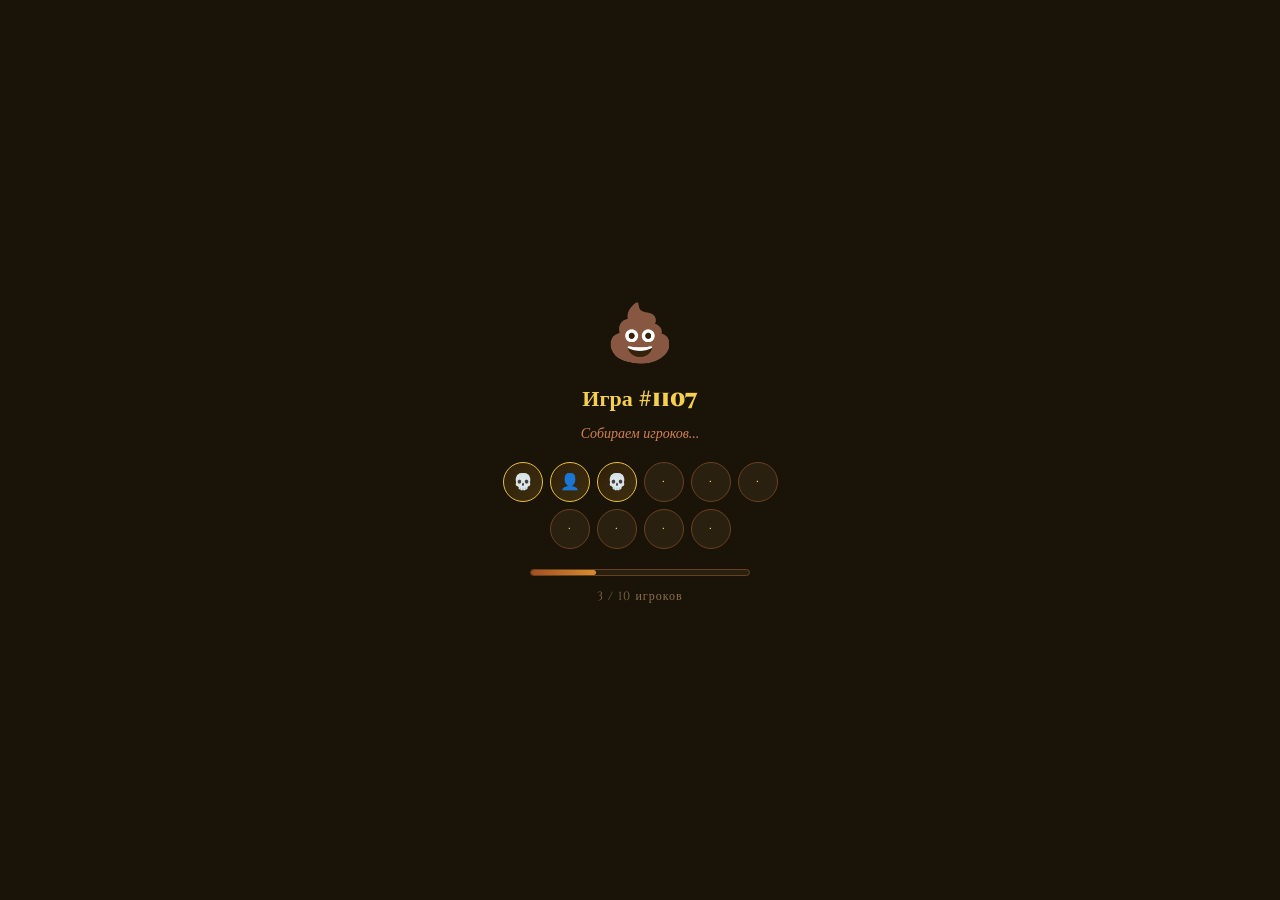
<file: game.html>
<!DOCTYPE html>
<html lang="ru">
<head>
  <meta charset="UTF-8"/>
  <meta name="viewport" content="width=device-width, initial-scale=1.0, maximum-scale=1.0, user-scalable=no"/>
  <title>GOVNO — Игра</title>
  <script src="https://telegram.org/js/telegram-web-app.js"></script>
  <link href="https://fonts.googleapis.com/css2?family=Cinzel+Decorative:wght@700;900&family=Cinzel:wght@400;600;700&family=IM+Fell+English:ital@0;1&display=swap" rel="stylesheet">
  <link rel="stylesheet" href="css/style.css"/>
  <link rel="stylesheet" href="css/game.css"/>
</head>
<body class="game-body">

  <!-- ░░ ЭКРАН ЗАГРУЗКИ ИГРЫ ░░ -->
  <div class="game-loader" id="gameLoader">
    <div class="loader-icon">💩</div>
    <div class="loader-title">Игра #1107</div>
    <div class="loader-sub">Собираем игроков...</div>
    <div class="loader-players" id="loaderPlayers"></div>
    <div class="loader-bar"><div class="loader-fill" id="loaderFill"></div></div>
    <div class="loader-status" id="loaderStatus">Ожидаем 10 игроков</div>
  </div>

  <!-- ░░ ОСНОВНОЙ ЭКРАН ИГРЫ ░░ -->
  <div class="game-screen hidden" id="gameScreen">

    <!-- Шапка -->
    <header class="game-header">
      <div class="gh-left">
        <span class="gh-num">Игра #1107</span>
        <span class="gh-players" id="playerCount">10 игроков</span>
      </div>
      <div class="gh-bank">
        <span class="gh-bank-lbl">Банк</span>
        <span class="gh-bank-val" id="bankVal">19.50</span>
        <span class="gh-bank-cur">GOVNO</span>
      </div>
    </header>

    <!-- Полоса хода -->
    <div class="turn-strip" id="turnStrip">
      <div class="ts-left">
        <span class="ts-label">Ход:</span>
        <span class="ts-player" id="curPlayer">@you</span>
        <span class="ts-attempt" id="curAttempt">Попытка 1/2</span>
      </div>
      <div class="ts-timer" id="turnTimer">30</div>
    </div>

    <!-- Сетка унитазов -->
    <div class="toilets-wrap">
      <div class="toilet-grid" id="toiletGrid"></div>
    </div>

    <!-- Очередь игроков -->
    <div class="queue-bar">
      <div class="queue-label">Очерёдность</div>
      <div class="queue-list" id="queueList"></div>
    </div>

    <!-- Зона ввода -->
    <div class="input-zone" id="inputZone">
      <div class="iz-hint" id="izHint">Введи номер или нажми на унитаз</div>
      <div class="iz-row">
        <button class="iz-minus" onclick="changeInput(-1)">−</button>
        <input class="iz-input" id="toiletInput" type="number"
               min="1" placeholder="№"
               oninput="onInputChange(this.value)"
               onkeydown="if(event.key==='Enter') doFlush()"/>
        <button class="iz-plus" onclick="changeInput(1)">+</button>
        <button class="iz-flush" id="flushBtn" onclick="doFlush()" disabled>
          🚽 СМЫТЬ
        </button>
      </div>
      <div class="iz-quick" id="quickBtns"></div>
    </div>

    <!-- Заблокированный оверлей (не твой ход) -->
    <div class="wait-overlay hidden" id="waitOverlay">
      <div class="wo-text">Ждём <span id="woPlayer">@kate</span></div>
      <div class="wo-not-your-turn">Не твой ход</div>
    </div>

  </div>

  <!-- ░░ АНИМАЦИЯ СМЫВА ░░ -->
  <div class="flush-anim hidden" id="flushAnim">
    <div class="fa-inner">
      <div class="fa-toilet" id="faToilet">🚽</div>
      <div class="fa-swirl" id="faSwirl">🌀</div>
      <div class="fa-result hidden" id="faResult"></div>
    </div>
  </div>

  <!-- ░░ ПОБЕДНЫЙ ЭКРАН ░░ -->
  <div class="win-screen hidden" id="winScreen">
    <div class="ws-content">
      <div class="ws-title">ТЫ УГАДАЛ!</div>
      <div class="ws-toilet">🚽</div>
      <div class="ws-num" id="wsNum">№18 — ПРИЗ!</div>
      <div class="ws-prize" id="wsPrize">+1.95 GOVNO</div>
    </div>
  </div>

  <!-- ░░ ЭКРАН ИТОГОВ ░░ -->
  <div class="results-screen hidden" id="resultsScreen">
    <div class="rs-wrap">
      <div class="rs-icon" id="rsIcon">💩</div>
      <div class="rs-title" id="rsTitle">Ты нашёл приз!</div>
      <div class="rs-amount" id="rsAmount">+3.21 GOVNO</div>
      <div class="rs-table" id="rsTable"></div>      
      <button class="rs-btn" onclick="goHome()">← На главную</button>
    </div>
  </div>

  <script src="js/game.js"></script>
</body>
</html>
</file>
<file: css/style.css>
/* ═══════════════════════════════════════════
   GOVNO ne TONet — Главный стиль
   Тема: тёмный стимпанк / туалетный трон
═══════════════════════════════════════════ */

:root {
  --bg-deep:      #1a1408;
  --bg-dark:      #221a0c;
  --bg-card:      #2a2010;
  --bg-card2:     #302618;
  --border-gold:  #8a6c28;
  --border-rust:  #6a4820;
  --gold-bright:  #e8c040;
  --gold-dim:     #9a7828;
  --gold-glow:    #f5d050;
  --amber:        #c87820;
  --rust:         #8b4513;
  --green-dim:    #1a3010;
  --green-glow:   #2a6020;
  --text-gold:    #f0d070;
  --text-dim:     #8a7050;
  --text-rust:    #d08858;
  --red-dim:      #3a0a0a;
  --pipe-color:   #3a2a10;

  --font-display: 'Cinzel Decorative', serif;
  --font-body:    'Cinzel', serif;
  --font-serif:   'IM Fell English', serif;

  --nav-h: 60px;
  --header-h: 72px;
}

/* ── RESET ── */
*, *::before, *::after { box-sizing: border-box; margin: 0; padding: 0; }
html, body {
  height: 100%;
  overflow: hidden;
  background: var(--bg-deep);
  color: var(--text-gold);
  font-family: var(--font-body);
  -webkit-font-smoothing: antialiased;
}

/* ── СИСТЕМНОЕ СКРЫТИЕ ЭКРАНОВ СЕКЦИЙ ── */
.screen-section.hidden,
.screen-section.hidden * {
  display: none !important;
}

/* ── ТЕКСТУРА ФОНА ── */
body::before {
  content: '';
  position: fixed; inset: 0; z-index: 0;
  background-image:
    radial-gradient(ellipse at 20% 10%, rgba(100,60,10,.18) 0%, transparent 55%),
    radial-gradient(ellipse at 80% 80%, rgba(60,30,5,.22) 0%, transparent 55%),
    url("data:image/svg+xml,%3Csvg xmlns='http://www.w3.org/2000/svg' width='80' height='80'%3E%3Cfilter id='n'%3E%3CfeTurbulence type='fractalNoise' baseFrequency='.9' numOctaves='4' stitchTiles='stitch'/%3E%3C/filter%3E%3Crect width='80' height='80' filter='url(%23n)' opacity='.035'/%3E%3C/svg%3E");
  pointer-events: none;
}

/* ── ФОНОВЫЕ МУХИ ── */
.bg-layer {
  position: fixed;
  inset: 0;
  z-index: 15;
  pointer-events: none;
  overflow: hidden;
}

.fly {
  position: absolute;
  font-size: 15px;
  opacity: 0;
  animation: flyAnim 15s infinite ease-in-out;
  pointer-events: auto;
  cursor: pointer;
  user-select: none; 
  -webkit-tap-highlight-color: transparent;
}

#fly1 { top: 15%; left: 10%;  animation-delay: 0s;   animation-duration: 11s; }
#fly2 { top: 40%; left: 85%;  animation-delay: 2s;   animation-duration: 14s; }
#fly3 { top: 70%; left: 70%;  animation-delay: 4s;   animation-duration: 9s;  }
#fly4 { top: 25%; left: 60%;  animation-delay: 6s;   animation-duration: 13s; }
#fly5 { top: 60%; left: 35%;  animation-delay: 3s;   animation-duration: 10s; }
#fly6 { top: 50%; right: 70%;  animation-delay: 1s;   animation-duration: 12s; }
#fly7 { top: 80%; left: 10%;  animation-delay: 5s;   animation-duration: 11s; }

@keyframes flyAnim {
  0%   { opacity: 0; transform: translate(0,0) rotate(0deg); }
  10%  { opacity: .5; }
  50%  { opacity: .4; transform: translate(30px,-40px) rotate(180deg); }
  90%  { opacity: .3; }
  100% { opacity: 0; transform: translate(-20px, 20px) rotate(360deg); }
}

.steam {
  position: absolute;
  width: 3px;
  border-radius: 50%;
  background: radial-gradient(circle, rgba(180,140,60,.15), transparent);
  animation: steamRise 8s infinite ease-out;
}
#s1 { bottom: 120px; left: 20%; width: 40px; height: 40px; animation-delay: 0s; }
#s2 { bottom: 120px; left: 55%; width: 30px; height: 30px; animation-delay: 3s; }
#s3 { bottom: 120px; left: 80%; width: 50px; height: 50px; animation-delay: 6s; }

@keyframes steamRise {
  0%   { opacity: 0; transform: translateY(0) scale(1); }
  30%  { opacity: .6; }
  100% { opacity: 0; transform: translateY(-80px) scale(3); }
}

/* ── ШАПКА ── */
.app-header {
  position: fixed; top: 0; left: 0; right: 0;
  height: 74px;
  z-index: 100;
  display: flex;
  align-items: center;
  justify-content: space-between;
  padding: 0 12px;
  background: linear-gradient(180deg, #0e0904 0%, rgba(16,10,4,.97) 100%);
  border-bottom: 1.5px solid var(--border-gold);
  box-shadow: 0 2px 20px rgba(180,120,0,.2);
  overflow: hidden;
}

.logo-wrap {
  display: flex;
  align-items: center;
  gap: 8px;
}

.logo-img {
  height: auto;
  width: calc(100% - 60px);
  max-height: 58px;
  object-fit: contain;
  object-position: left center;
  filter: drop-shadow(0 0 14px rgba(200,140,0,.6));
  z-index: 2;
  position: relative;
}

/* Тёмное пятно за логотипом */
.logo-glow-bg {
  position: absolute;
  left: 0; top: 0; bottom: 0;
  width: 75%;
  background: radial-gradient(ellipse at 30% 50%, rgba(0,0,0,.7) 0%, transparent 70%);
  z-index: 1;
  pointer-events: none;
}

.logo-icon {
  font-size: 28px;
  filter: drop-shadow(0 0 6px rgba(200,120,0,.6));
  animation: logoPulse 3s ease-in-out infinite;
}

@keyframes logoPulse {
  0%, 100% { filter: drop-shadow(0 0 6px rgba(200,120,0,.6)); }
  50%       { filter: drop-shadow(0 0 14px rgba(240,180,0,.9)); }
}

.logo-text {
  display: flex;
  flex-direction: column;
  line-height: 1.1;
}

.logo-top {
  font-family: var(--font-display);
  font-size: 15px;
  font-weight: 900;
  color: var(--gold-glow);
  letter-spacing: 1px;
  text-shadow: 0 0 10px rgba(240,180,0,.5);
}

.logo-bot {
  font-family: var(--font-display);
  font-size: 11px;
  font-weight: 700;
  color: var(--text-rust);
  letter-spacing: .5px;
}

.logo-ton {
  color: var(--gold-bright);
}

.wallet-badge {
  display: flex;
  align-items: center;
  gap: 5px;
  background: var(--bg-card2);
  border: 1px solid var(--border-gold);
  border-radius: 6px;
  padding: 5px 10px;
  cursor: pointer;
  font-size: 11px;
  color: var(--text-gold);
  font-family: var(--font-body);
  transition: border-color .2s, box-shadow .2s;
  flex-shrink: 0;
  z-index: 2;
  position: relative;
}

.wallet-badge:hover {
  border-color: var(--gold-bright);
  box-shadow: 0 0 8px rgba(200,150,0,.3);
}

.wallet-dot {
  width: 6px; height: 6px;
  border-radius: 50%;
  background: var(--gold-dim);
  animation: dotBlink 2s ease-in-out infinite;
}

.wallet-dot.connected { background: #4a9e4a; }

@keyframes dotBlink {
  0%, 100% { opacity: 1; }
  50%       { opacity: .3; }
}

/* ── ОСНОВНОЙ СКРОЛЛ ── */
.app-main {
  position: fixed;
  top: var(--header-h);
  bottom: var(--nav-h);
  left: 0; right: 0;
  overflow-y: auto;
  overflow-x: hidden;
  z-index: 10;
  padding: 12px 12px 8px;
  scrollbar-width: none;
}
.app-main::-webkit-scrollbar { display: none; }

/* ── БАНКИ ── */
.banks-row {
  display: grid;
  grid-template-columns: 1fr 1fr;
  gap: 8px;
  margin-bottom: 14px;
}

.bank-card {
  position: relative;
  border-radius: 10px;
  padding: 10px 10px 10px 10px;
  border: 1.5px solid var(--border-gold);
  overflow: hidden;
  min-height: 120px;
}

.bank-card::before {
  content: '';
  position: absolute; inset: 0;
  background: url("data:image/svg+xml,%3Csvg xmlns='http://www.w3.org/2000/svg' width='40' height='40'%3E%3Cfilter id='n'%3E%3CfeTurbulence type='fractalNoise' baseFrequency='.6' numOctaves='3'/%3E%3C/filter%3E%3Crect width='40' height='40' filter='url(%23n)' opacity='.04'/%3E%3C/svg%3E");
  pointer-events: none;
}

.bank-weekly {
  background: linear-gradient(145deg, #1a1208 0%, #261a08 60%, #1a1208 100%);
  box-shadow: inset 0 0 20px rgba(150,80,0,.1), 0 2px 12px rgba(0,0,0,.5);
}

.bank-monthly {
  background: linear-gradient(145deg, #0c1a08 0%, #142210 60%, #0c1a08 100%);
  border-color: #3a6020;
  box-shadow: inset 0 0 20px rgba(40,100,20,.1), 0 2px 12px rgba(0,0,0,.5);
}

.bank-gear {
  position: absolute;
  top: 6px; right: 8px;
  font-size: 18px;
  opacity: .15;
  animation: gearSpin 20s linear infinite;
}

@keyframes gearSpin {
  from { transform: rotate(0deg); }
  to   { transform: rotate(360deg); }
}

.bank-label {
  font-family: var(--font-body);
  font-size: 11px;
  font-weight: 700;
  letter-spacing: 1.5px;
  color: #d4a840;
  text-shadow: 0 1px 4px rgba(0,0,0,1);
  margin-bottom: 5px;
}

.bank-amount {
  font-family: var(--font-display);
  font-size: 22px;
  font-weight: 900;
  color: #ffe060;
  line-height: 1;
  text-shadow: 0 0 16px rgba(255,210,0,.6), 0 2px 4px rgba(0,0,0,1);
}

.bank-monthly .bank-amount {
  color: #6ade80;
  text-shadow: 0 0 12px rgba(80,200,80,.3);
}

@keyframes amountGlow {
  0%, 100% { text-shadow: 0 0 8px rgba(240,180,0,.3); }
  50%       { text-shadow: 0 0 18px rgba(240,180,0,.7); }
}

.bank-currency {
  font-size: 11px;
  color: #b89040;
  font-family: var(--font-body);
  margin-bottom: 5px;
  font-weight: 600;
}

.bank-monthly .bank-currency { color: #2a6a30; }

.bank-timer {
  font-family: var(--font-display);
  font-size: 12px;
  font-weight: 700;
  color: #e8a060;
  text-shadow: 0 1px 4px rgba(0,0,0,1);
  margin-bottom: 5px;
}

.bank-entry {
  font-size: 11px;
  font-weight: 700;
  color: #c8a050;
  background: rgba(0,0,0,.5);
  border: 1px solid var(--border-gold);
  border-radius: 5px;
  padding: 3px 8px;
  display: inline-block;
  text-shadow: 0 1px 3px rgba(0,0,0,1);
  letter-spacing: .5px;
}

.bank-pipe {
  position: absolute;
  bottom: 0;
  width: 12px; height: 30px;
  background: linear-gradient(to right, #3a2a10, #5a4020, #3a2a10);
  border-radius: 3px 3px 0 0;
  border: .5px solid #5a4020;
}
.bank-pipe-right { right: 16px; }
.bank-pipe-left  { left: 16px; }

/* ── ЗАГОЛОВОК СЕКЦИИ ── */
.section-title {
  display: flex;
  align-items: center;
  gap: 8px;
  margin-bottom: 10px;
}

.title-line {
  flex: 1;
  height: 1px;
  background: linear-gradient(to right, transparent, var(--border-gold), transparent);
}

.title-text {
  font-family: var(--font-body);
  font-size: 9px;
  font-weight: 700;
  letter-spacing: 2px;
  color: var(--gold-dim);
  white-space: nowrap;
}

/* ── КАРТОЧКИ ЛОББИ ── */
.lobbies-section { display: flex; flex-direction: column; gap: 8px; }

.lobby-card {
  display: flex;
  align-items: center;
  justify-content: space-between;
  background: linear-gradient(135deg, var(--bg-card) 0%, var(--bg-card2) 100%);
  border: 1.5px solid var(--border-rust);
  border-radius: 10px;
  padding: 10px 12px;
  position: relative;
  overflow: visible !important; /* Важно: чтобы брызги вылетали наружу карточки */
  transition: border-color .2s, box-shadow .2s;
  animation: cardIn .4s ease both;
}

.lobby-card:nth-child(2) { animation-delay: .05s; }
.lobby-card:nth-child(3) { animation-delay: .10s; }

@keyframes cardIn {
  from { opacity: 0; transform: translateY(10px); }
  to   { opacity: 1; transform: translateY(0); }
}

.lobby-card::before {
  content: '';
  position: absolute; inset: 0;
  background: linear-gradient(90deg, transparent 0%, rgba(180,120,0,.03) 50%, transparent 100%);
  animation: shimmer 4s ease-in-out infinite;
}

@keyframes shimmer {
  0%   { transform: translateX(-100%); }
  100% { transform: translateX(100%); }
}

.lobby-card:hover {
  border-color: var(--border-gold);
  box-shadow: 0 0 16px rgba(180,120,0,.15);
}

.lobby-card.joined {
  border-color: #3a6020;
  box-shadow: 0 0 16px rgba(40,120,20,.2);
}

.lobby-left {
  display: flex;
  align-items: center;
  gap: 10px;
}

.lobby-toilet {
  font-size: 28px;
  filter: drop-shadow(0 0 4px rgba(180,120,0,.4));
  transition: transform .2s;
}

.lobby-card:hover .lobby-toilet {
  transform: rotate(-10deg) scale(1.1);
}

.lobby-info { display: flex; flex-direction: column; gap: 3px; }

.lobby-nominal {
  font-family: var(--font-display);
  font-size: 19px;
  font-weight: 900;
  color: #ffe060;
  line-height: 1;
  text-shadow: 0 0 10px rgba(255,200,0,.5), 0 1px 3px rgba(0,0,0,.9);
}

.lobby-cur {
  font-size: 9px;
  font-weight: 400;
  color: var(--gold-dim);
  font-family: var(--font-body);
}

.lobby-timer-row {
  display: flex;
  align-items: center;
  gap: 4px;
}

.lobby-timer-dot {
  width: 5px; height: 5px;
  border-radius: 50%;
  background: var(--amber);
  animation: dotBlink 1.5s ease-in-out infinite;
}

.lobby-timer-txt {
  font-size: 12px;
  color: #e09050;
  font-family: var(--font-serif);
  font-style: normal;
  font-weight: 600;
  font-style: italic;
}

.lobby-right {
  display: flex;
  flex-direction: column;
  align-items: flex-end;
  gap: 4px;
}

.lobby-slots {
  font-family: var(--font-body);
  font-size: 11px;
  color: var(--text-dim);
}

.slots-filled {
  font-size: 14px;
  font-weight: 700;
  color: var(--amber);
}

.slots-sep { color: var(--text-dim); margin: 0 1px; }
.slots-max { color: var(--text-dim); }
.slots-label { font-size: 9px; color: var(--text-dim); margin-left: 3px; }

.slots-bar {
  width: 80px;
  height: 4px;
  background: rgba(0,0,0,.4);
  border-radius: 2px;
  border: .5px solid var(--border-rust);
  overflow: hidden;
}

.slots-fill {
  height: 100%;
  background: linear-gradient(90deg, var(--rust), var(--amber));
  border-radius: 2px;
  transition: width .5s ease;
}

/* ── КНОПКА ВОЙТИ ── */
.join-btn {
  display: flex;
  align-items: center;
  gap: 4px;
  background: linear-gradient(135deg, #3a2508 0%, #6a4010 50%, #3a2508 100%);
  border: 1.5px solid var(--border-gold);
  color: var(--gold-glow);
  font-family: var(--font-body);
  font-size: 10px;
  font-weight: 700;
  letter-spacing: 1.5px;
  padding: 6px 12px;
  border-radius: 6px;
  cursor: pointer;
  position: relative;
  overflow: hidden;
  transition: all .15s;
  text-shadow: 0 0 8px rgba(240,180,0,.3);
}

.join-btn::before {
  content: '';
  position: absolute; inset: 0;
  background: linear-gradient(135deg, rgba(255,200,0,.08), transparent);
  opacity: 0;
  transition: opacity .15s;
}

.join-btn:hover::before { opacity: 1; }

.join-btn:hover {
  border-color: var(--gold-glow);
  box-shadow: 0 0 14px rgba(200,150,0,.4);
  transform: translateY(-1px);
}

.join-btn:active {
  transform: scale(.96);
  box-shadow: none;
}

.join-btn.joined-state {
  background: linear-gradient(135deg, #0c2008, #1a4010, #0c2008);
  border-color: #3a6020;
  color: #4ade80;
}

.btn-icon { font-size: 12px; }

/* ── НИЖНЯЯ НАВИГАЦИЯ ── */
.bottom-nav {
  position: fixed;
  bottom: 0; left: 0; right: 0;
  height: var(--nav-h);
  z-index: 100;
  display: flex;
  background: linear-gradient(0deg, #120d04 0%, rgba(18,13,4,.97) 100%);
  border-top: 1.5px solid var(--border-gold);
  box-shadow: 0 -2px 20px rgba(0,0,0,.6);
}

.nav-btn {
  flex: 1;
  display: flex;
  flex-direction: column;
  align-items: center;
  justify-content: center;
  gap: 2px;
  background: none;
  border: none;
  cursor: pointer;
  padding: 4px 0;
  position: relative;
  transition: all .15s;
}

.nav-btn::after {
  content: '';
  position: absolute;
  top: 0; left: 50%; transform: translateX(-50%);
  width: 0; height: 2px;
  background: var(--gold-bright);
  border-radius: 0 0 2px 2px;
  transition: width .2s;
}

.nav-btn.active::after { width: 40px; }

.nav-icon {
  font-size: 18px;
  filter: grayscale(.8) brightness(.6);
  transition: filter .15s, transform .15s;
}

.nav-icon-img {
  width: 36px;
  height: 36px;
  object-fit: contain;
  filter: brightness(.45) saturate(.3);
  transition: filter .2s, transform .15s;
}

.nav-btn.active .nav-icon-img,
.nav-btn:hover .nav-icon-img {
  filter: brightness(1) saturate(1) drop-shadow(0 0 6px rgba(220,160,0,.5));
  transform: scale(1.1);
}

.nav-btn.active .nav-icon,
.nav-btn:hover .nav-icon {
  filter: grayscale(0) brightness(1);
  transform: scale(1.1);
}

.nav-label {
  font-family: var(--font-body);
  font-size: 8px;
  letter-spacing: .5px;
  color: var(--text-dim);
  transition: color .15s;
}

.nav-btn.active .nav-label { color: var(--gold-bright); }

/* ── ДЕКОРАТИВНЫЕ БОЛТЫ ── */
.bank-card::after,
.lobby-card::after {
  content: '⬡';
  position: absolute;
  font-size: 8px;
  color: var(--border-gold);
  opacity: .3;
}

.bank-card::after { top: 5px; left: 6px; }
.lobby-card::after { bottom: 5px; left: 8px; }

/* ── TOAST-УВЕДОМЛЕНИЕ ── */
.toast {
  position: fixed;
  top: 70px;
  left: 50%; transform: translateX(-50%) translateY(-10px);
  background: linear-gradient(135deg, #2a1a04, #3a2a08);
  border: 1px solid var(--border-gold);
  border-radius: 8px;
  padding: 8px 16px;
  font-family: var(--font-body);
  font-size: 11px;
  color: var(--gold-glow);
  z-index: 200;
  opacity: 0;
  transition: opacity .3s, transform .3s;
  pointer-events: none;
  white-space: nowrap;
}

.toast.show {
  opacity: 1;
  transform: translateX(-50%) translateY(0);
}

/* ── SAFE AREA (iPhone notch) ── */
@supports (padding-bottom: env(safe-area-inset-bottom)) {
  .bottom-nav {
    padding-bottom: env(safe-area-inset-bottom);
    height: calc(var(--nav-h) + env(safe-area-inset-bottom));
  }
  .app-main {
    bottom: calc(var(--nav-h) + env(safe-area-inset-bottom));
  }
}

.nav-btn-profile {
  background: none;
  border: 1.5px solid var(--border-gold);
  border-radius: 8px;
  padding: 5px;
  cursor: pointer;
  z-index: 2;
  position: relative;
  flex-shrink: 0;
}

.nav-btn-profile .nav-icon-img {
  width: 30px;
  height: 30px;
  object-fit: contain;
  filter: brightness(.5) saturate(.3);
  transition: filter .2s;
  display: block;
}

.nav-btn-profile:hover .nav-icon-img {
  filter: brightness(1) saturate(1) drop-shadow(0 0 6px rgba(220,160,0,.5));
}

/* Стили для какашек-частиц */
.poop-splash-particle {
  position: absolute !important;
  pointer-events: none; /* Чтобы частицы не мешали кликам */
  font-size: 20px; /* Размер брызг */
  z-index: 100;
  animation: poopFly 0.6s cubic-bezier(0.25, 1, 0.5, 1) forwards;
}

@keyframes poopFly {
  0% {
    transform: translate(0, 0) scale(0.3) rotate(0deg);
    opacity: 1;
  }
  80% {
    opacity: 0.8;
  }
  100% {
    transform: translate(var(--tx), var(--ty)) scale(1) rotate(var(--rot));
    opacity: 0;
  }
}

/* ══ DUAL THEME VARIABLES ══ */
:root, [data-theme="dark"] {
  --bank-weekly-bg:   linear-gradient(160deg, #1e1608, #2a1e08);
  --bank-weekly-brd:  #c89020;
  --bank-monthly-bg:  linear-gradient(160deg, #061a08, #0c2410);
  --bank-monthly-brd: #28a040;
  --balance-bg:       #1a1408;
  --lobby-hdr-bg:     #1a1408;
  --lobby-hdr-brd:    #28a040;
  --lobby-card-bg:    #1c1c1c;
  --lobby-card-brd:   #2a2a2a;
  --btn-join-bg:      linear-gradient(135deg,#c87820,#a06010);
  --btn-join-brd:     #e8a030;
  --btn-join-text:    #fff8e0;
  --nav-active-color: #e8c040;
  --nav-inactive:     #5a4828;
  --coin-grad:        radial-gradient(circle at 35% 30%, #ffe080, #d48010 70%);
  --coin-brd:         #a06010;
  --bonus-daily-bg:   linear-gradient(135deg,#3a1a8a,#5028b0);
  --bonus-invite-bg:  linear-gradient(135deg,#0a2a80,#1040b8);
}

[data-theme="light"] {
  --bg-app:           #6ec8e0;
  --bg-header:        #e8f4f0;
  --bank-weekly-bg:   linear-gradient(160deg,#f9d030,#e8a820);
  --bank-weekly-brd:  #c88010;
  --bank-monthly-bg:  linear-gradient(160deg,#30c850,#20a040);
  --bank-monthly-brd: #18803a;
  --balance-bg:       #5a3010;
  --lobby-hdr-bg:     #4a2e10;
  --lobby-hdr-brd:    #6a4820;
  --lobby-card-bg:    #d0e8f8;
  --lobby-card-brd:   #90c0d8;
  --btn-join-bg:      linear-gradient(135deg,#f0b020,#d89010);
  --btn-join-brd:     #c87808;
  --btn-join-text:    #1a0800;
  --nav-bg:           #2a1a08;
  --nav-active-color: #f0b020;
  --nav-inactive:     #a08060;
  --text-primary:     #1a0800;
  --text-secondary:   #4a2a08;
  --text-dim:         #7a5030;
  --coin-grad:        radial-gradient(circle at 35% 30%,#fff080,#e8a010 70%);
  --coin-brd:         #c07808;
  --bonus-daily-bg:   linear-gradient(135deg,#6030c0,#8040e0);
  --bonus-invite-bg:  linear-gradient(135deg,#1848c0,#2860e0);
}

[data-theme="light"] body,
body[data-theme="light"] {
  background-color: var(--bg-app);
  background-image:
    linear-gradient(rgba(255,255,255,.18) 1px, transparent 1px),
    linear-gradient(90deg, rgba(255,255,255,.18) 1px, transparent 1px);
  background-size: 30px 30px;
}

/* ══ SETTINGS PANEL ══ */
.settings-panel {
  position: fixed; top: 74px; left: 0; right: 0; z-index: 200;
  background: var(--bg-card, #1a1408);
  border-bottom: 1.5px solid var(--bank-weekly-brd);
  padding: 12px 16px;
  box-shadow: 0 4px 20px rgba(0,0,0,.4);
}
.settings-panel.hidden { display: none; }
.sp-row { display:flex; align-items:center; justify-content:space-between; }
.sp-label { font-size:13px; font-weight:700; color:var(--text-primary, #f0d060); }
.theme-switcher { display:flex; gap:6px; }
.theme-opt {
  padding: 5px 12px; border-radius:20px;
  border: 1.5px solid var(--bank-weekly-brd);
  background: transparent;
  color: var(--text-dim, #8a7050);
  font-family: var(--font-body, 'Cinzel', serif);
  font-size: 12px; font-weight:700; cursor:pointer;
}
.theme-opt.active {
  background: var(--btn-join-bg);
  color: var(--btn-join-text);
}

/* ══ HEADER NEW ══ */
.header-logo { display:flex; align-items:center; gap:8px; flex:1; }
.logo-coin-group { display:flex; flex-direction:column; align-items:center; gap:1px; flex-shrink:0; }
.logo-coin {
  width:48px; height:48px; border-radius:50%;
  background: var(--coin-grad);
  border: 3px solid var(--coin-brd);
  box-shadow: 0 3px 10px rgba(0,0,0,.4);
  display:flex; align-items:center; justify-content:center; font-size:26px;
}
.lc-label { font-size:9px; font-weight:900; color:var(--text-secondary,#c0a040); letter-spacing:1px; }
.logo-title-group { display:flex; flex-direction:column; line-height:1.05; }
.lt-line1 { font-family:'Fredoka',sans-serif; font-size:24px; font-weight:700; color:var(--text-primary,#f0d060); }
.lt-line2 { font-family:'Fredoka',sans-serif; font-size:18px; font-weight:600; color:var(--text-secondary,#c0a040); }
.logo-toilet-group { position:relative; margin-left:4px; flex-shrink:0; }
.lg-toilet { font-size:42px; display:block; }
.lg-fly {
  position:absolute; top:2px; right:0; font-size:16px;
  animation: flyWig 2s ease-in-out infinite;
}
@keyframes flyWig { 0%,100%{transform:rotate(-8deg)} 50%{transform:rotate(8deg) scale(1.1)} }
.settings-btn {
  width:36px; height:36px; border-radius:50%;
  border: 1.5px solid var(--bank-weekly-brd);
  background: rgba(0,0,0,.2); color:var(--text-secondary,#c0a040);
  font-size:18px; cursor:pointer; flex-shrink:0;
  animation: gearSpin 20s linear infinite;
}
@keyframes gearSpin { to{transform:rotate(360deg)} }

/* ══ BANK CARDS NEW ══ */
.bank-card { border-radius:14px; padding:10px 12px 12px; border:2px solid; overflow:hidden; }
.bank-weekly  { background:var(--bank-weekly-bg);  border-color:var(--bank-weekly-brd); }
.bank-monthly { background:var(--bank-monthly-bg); border-color:var(--bank-monthly-brd); }
.bank-title { font-size:11px; font-weight:800; text-align:center; margin-bottom:4px; color:var(--text-primary,#f0d060); }
.bank-poop  { font-size:28px; text-align:center; margin-bottom:2px; }
.bank-amount { font-family:'Fredoka',sans-serif; font-size:26px; font-weight:700; text-align:center; line-height:1; color:var(--text-primary,#f0d060); }
.bank-currency { font-size:11px; font-weight:800; text-align:center; opacity:.85; margin-bottom:6px; color:var(--text-primary,#f0d060); }
.bank-timer { font-size:11px; font-weight:700; text-align:center; background:rgba(0,0,0,.25); border-radius:6px; padding:3px 6px; color:var(--text-primary,#f0d060); }
.bank-timer-red { background:#c82020; color:#fff; animation:timerFlash 1s ease-in-out infinite; }
@keyframes timerFlash { 0%,100%{opacity:1} 50%{opacity:.75} }

/* ══ BALANCE BAR ══ */
.balance-bar {
  display:flex; align-items:center; justify-content:space-between;
  background:var(--balance-bg); border:1.5px solid rgba(255,255,255,.1);
  border-radius:12px; padding:8px 12px; margin-bottom:10px; gap:8px;
}
.bb-left { display:flex; align-items:center; gap:10px; }
.bb-coin { font-size:32px; }
.bb-label { font-size:10px; font-weight:700; color:rgba(255,255,255,.5); letter-spacing:1.5px; }
.bb-amount { font-family:'Fredoka',sans-serif; font-size:22px; font-weight:700; color:#fff; }
.bb-cur { font-size:14px; color:rgba(255,255,255,.8); }
.wallet-btn {
  background:var(--btn-join-bg); border:1.5px solid var(--btn-join-brd);
  color:var(--btn-join-text); font-size:11px; font-weight:800;
  padding:8px 14px; border-radius:8px; cursor:pointer; white-space:nowrap; flex-shrink:0;
}

/* ══ LOBBY NEW ══ */
.lobby-section-hdr {
  display:flex; align-items:center; justify-content:space-between;
  background:var(--lobby-hdr-bg); border:1.5px solid var(--lobby-hdr-brd);
  border-radius:10px; padding:8px 12px; margin-bottom:6px;
}
.lsh-title { font-size:13px; font-weight:900; letter-spacing:1px; color:var(--text-primary,#f0d060); }
.lsh-info-btn { width:24px; height:24px; border-radius:50%; background:#2868d4; border:none; color:#fff; font-size:13px; cursor:pointer; }
.lobby-card-new {
  display:flex; align-items:center; gap:10px;
  background:var(--lobby-card-bg); border:1.5px solid var(--lobby-card-brd);
  border-radius:12px; padding:10px; margin-bottom:6px; transition:.15s;
}
.lobby-card-new:hover { filter:brightness(1.08); }
.lcn-poop { font-size:40px; flex-shrink:0; animation:poopBob 3s ease-in-out infinite; }
@keyframes poopBob { 0%,100%{transform:translateY(0)} 50%{transform:translateY(-3px)} }
.lcn-info { flex:1; min-width:0; }
.lcn-title { font-size:14px; font-weight:900; color:var(--text-primary,#f0d060); margin-bottom:3px; }
.lcn-nom { color:var(--nav-active-color,#e8c040); }
.lcn-meta { font-size:11px; font-weight:600; color:var(--text-dim,#8a7050); }
.lcn-right { display:flex; flex-direction:column; align-items:flex-end; gap:4px; flex-shrink:0; }
.btn-join {
  background:var(--btn-join-bg); border:2px solid var(--btn-join-brd);
  color:var(--btn-join-text); font-size:13px; font-weight:900;
  padding:7px 18px; border-radius:8px; cursor:pointer; letter-spacing:.5px;
}
.btn-join:active { transform:scale(.95); }
.lcn-reward { font-size:10px; font-weight:700; color:var(--text-dim,#8a7050); background:rgba(0,0,0,.2); border-radius:4px; padding:2px 6px; white-space:nowrap; }

/* ══ BONUS BUTTONS ══ */
.bonus-row { display:grid; grid-template-columns:1fr 1fr; gap:8px; margin-top:2px; }
.bonus-btn { display:flex; align-items:center; gap:8px; border:none; border-radius:12px; padding:10px 12px; cursor:pointer; }
.bonus-btn:active { transform:scale(.96); }
.bonus-daily  { background:var(--bonus-daily-bg); }
.bonus-invite { background:var(--bonus-invite-bg); }
.bbs-icon { font-size:22px; flex-shrink:0; }
.bbs-title { font-size:10px; font-weight:900; color:rgba(255,255,255,.9); letter-spacing:.5px; }
.bbs-amount { font-size:12px; font-weight:700; color:#fff; }

/* ══ THEME TOGGLE PILL (заменяет шестерёнку) ══ */
.theme-toggle-pill {
  display: flex;
  background: rgba(0,0,0,.3);
  border: 1.5px solid var(--bank-weekly-brd, #c89020);
  border-radius: 20px;
  overflow: hidden;
  flex-shrink: 0;
}

.ttp-btn {
  padding: 5px 10px;
  border: none;
  background: transparent;
  color: rgba(255,255,255,.45);
  font-family: var(--font-body, 'Cinzel', serif);
  font-size: 11px; font-weight: 700;
  cursor: pointer;
  transition: all .2s;
  white-space: nowrap;
}

.ttp-btn.active {
  background: var(--btn-join-bg, linear-gradient(135deg,#c87820,#a06010));
  color: #fff;
  border-radius: 18px;
}

/* ══ ЧИТАЕМОСТЬ: тёмная тема ══ */
[data-theme="dark"] .lcn-title {
  color: #f5d050;
  text-shadow: 0 1px 4px rgba(0,0,0,.8);
}

[data-theme="dark"] .lcn-nom {
  color: #ffd040;
}

[data-theme="dark"] .lcn-meta {
  color: #c0a060;
}

[data-theme="dark"] .lcn-reward {
  color: #d0a050;
  background: rgba(0,0,0,.4);
  border: .5px solid rgba(200,140,0,.3);
}

[data-theme="dark"] .lobby-card-new {
  background: #1e1a10;
  border-color: #3a2e14;
}

[data-theme="dark"] .lobby-section-hdr {
  border-color: #c89020;
}

[data-theme="dark"] .lsh-title {
  color: #f5d050;
  letter-spacing: 2px;
}

/* ══ ЧИТАЕМОСТЬ: светлая тема ══ */
[data-theme="light"] .lcn-title {
  color: #1a0800;
  text-shadow: none;
}

[data-theme="light"] .lcn-nom {
  color: #8a4000;
}

[data-theme="light"] .lcn-meta {
  color: #4a2a08;
}

[data-theme="light"] .lcn-reward {
  color: #4a2a08;
  background: rgba(0,0,0,.08);
}

[data-theme="light"] .lobby-card-new {
  background: #c8e4f8;
  border-color: #7aaccf;
}

[data-theme="light"] .lsh-title {
  color: #f5d050;
}

[data-theme="light"] .bank-title {
  color: #1a0800;
}

[data-theme="light"] .bank-amount {
  color: #1a0800;
}

[data-theme="light"] .bank-currency {
  color: #3a1a00;
}

[data-theme="light"] .bank-timer {
  color: #1a0800;
}

/* ══ TITLE LINE чуть заметнее ══ */
.title-text {
  color: #c0a040 !important;
  letter-spacing: 3px;
  font-size: 10px;
}
</file>
<file: css/game.css>
/* ═══════════════════════════════════════════
   GOVNO ne TONet — game.css  v2.1
   Светлее, текст крупнее и чётче
═══════════════════════════════════════════ */

:root {
  --bg-deep:     #1a1408;
  --bg-dark:     #221a0c;
  --bg-card:     #2a2010;
  --bg-card2:    #302616;
  --border-gold: #8a6c28;
  --border-rust: #6a4020;
  --gold-bright: #e8c040;
  --gold-dim:    #9a7020;
  --gold-glow:   #f5d050;
  --amber:       #d88c30;
  --rust:        #a05020;
  --text-gold:   #f0d070;
  --text-dim:    #8a7048;
  --text-rust:   #d08050;
  --font-display:'Cinzel Decorative', serif;
  --font-body:   'Cinzel', serif;
  --font-serif:  'IM Fell English', serif;
}

*, *::before, *::after { box-sizing: border-box; margin: 0; padding: 0; }

.game-body {
  overflow: hidden;
  height: 100%;
  background: var(--bg-deep);
  display: flex;
  flex-direction: column;
  font-family: var(--font-body);
  -webkit-font-smoothing: antialiased;
}

.hidden { display: none !important; }

/* ── ЛОАДЕР ── */
.game-loader {
  position: fixed; inset: 0; z-index: 200;
  display: flex; flex-direction: column;
  align-items: center; justify-content: center;
  background: var(--bg-deep);
  gap: 12px; padding: 24px;
}

.loader-icon {
  font-size: 56px;
  animation: pulse 1.5s ease-in-out infinite;
}

@keyframes poopGameFly {
  0% {
    transform: translate(0, 0) scale(0.3) rotate(0deg);
    opacity: 1;
  }
  50% {
    opacity: 1;
  }
  100% {
    /* Прилетает в верхнюю точку и немного опускается вниз на +15px (эффект падения капель) */
    transform: translate(var(--tx), calc(var(--ty) + 15px)) scale(1.1) rotate(var(--rot));
    opacity: 0;
  }
}

.loader-title {
  font-family: var(--font-display);
  font-size: 22px; font-weight: 900;
  color: var(--gold-glow);
}

.loader-sub {
  font-family: var(--font-serif);
  font-size: 14px; font-style: italic;
  color: var(--text-rust);
}

.loader-players {
  display: flex; flex-wrap: wrap;
  justify-content: center;
  gap: 7px; margin: 8px 0;
  max-width: 300px;
}

.lp-slot {
  width: 40px; height: 40px;
  border-radius: 50%;
  background: var(--bg-card);
  border: 1.5px solid var(--border-rust);
  display: flex; align-items: center; justify-content: center;
  font-size: 16px;
  transition: border-color .3s, background .3s;
}

.lp-slot.filled {
  border-color: var(--gold-bright);
  background: linear-gradient(135deg, #2e2008, #3e2e10);
  animation: slotPop .3s ease;
}

@keyframes slotPop {
  0%   { transform: scale(.7); opacity: 0; }
  70%  { transform: scale(1.15); }
  100% { transform: scale(1); opacity: 1; }
}

.loader-bar {
  width: 220px; height: 7px;
  background: var(--bg-card);
  border: 1px solid var(--border-rust);
  border-radius: 4px; overflow: hidden;
}

.loader-fill {
  height: 100%;
  background: linear-gradient(90deg, var(--rust), var(--amber));
  border-radius: 4px;
  transition: width .5s ease;
  width: 0%;
}

.loader-status {
  font-size: 12px; letter-spacing: 1px;
  color: var(--text-dim);
}

/* ── ЭКРАН ИГРЫ ── */
.game-screen {
  display: flex; flex-direction: column;
  height: 100%; overflow: hidden;
}

/* ── ШАПКА ── */
.game-header {
  display: flex; align-items: center;
  justify-content: space-between;
  padding: 9px 14px;
  background: #221a0a;
  border-bottom: 1.5px solid var(--border-gold);
  flex-shrink: 0;
}

.gh-left { display: flex; align-items: center; gap: 10px; }

.gh-num {
  font-family: var(--font-display);
  font-size: 14px; font-weight: 700;
  color: var(--gold-glow);
}

.gh-players {
  font-size: 11px; color: var(--text-dim);
  background: var(--bg-card);
  border: .5px solid var(--border-rust);
  border-radius: 4px; padding: 2px 7px;
}

.gh-bank { display: flex; align-items: baseline; gap: 4px; }
.gh-bank-lbl { font-size: 10px; color: var(--text-dim); }
.gh-bank-val {
  font-family: var(--font-display);
  font-size: 18px; font-weight: 900;
  color: var(--gold-glow);
  text-shadow: 0 0 10px rgba(240,180,0,.35);
}
.gh-bank-cur { font-size: 10px; color: var(--gold-dim); }

/* ── ПОЛОСА ХОДА ── */
.turn-strip {
  display: flex; align-items: center;
  justify-content: space-between;
  padding: 6px 14px;
  background: #261e0e;
  border-bottom: 1px solid var(--border-rust);
  flex-shrink: 0;
}

.ts-left { display: flex; align-items: center; gap: 7px; }
.ts-label { font-size: 11px; color: var(--text-dim); }
.ts-player {
  font-family: var(--font-display);
  font-size: 14px; font-weight: 700;
  color: var(--gold-glow);
}
.ts-attempt {
  font-size: 11px; font-style: italic;
  color: var(--text-rust);
  font-family: var(--font-serif);
}

.ts-timer {
  font-family: var(--font-display);
  font-size: 20px; font-weight: 900;
  color: var(--amber); min-width: 30px;
  text-align: center; transition: color .3s;
}
.ts-timer.urgent {
  color: #e84040;
  animation: timerPulse .5s ease-in-out infinite;
}
@keyframes timerPulse {
  0%,100% { opacity: 1; } 50% { opacity: .4; }
}

/* ── СЕТКА УНИТАЗОВ ── */
.toilets-wrap {
  flex: 1;
  overflow: hidden;
  display: flex;
  padding: 6px 8px 4px;
}
.toilets-wrap::-webkit-scrollbar { display: none; }

.toilet-grid {
  display: grid;
  grid-template-columns: repeat(4, 1fr);
  grid-auto-rows: 1fr;
  gap: 5px;
  width: 100%;
  height: 100%;
}

.t-cell {
  border-radius: 9px;
  min-height: 0;
  display: flex !important;
  flex-direction: column !important;
  align-items: center !important;
  justify-content: center !important; /* Центрирует и унитаз, и номер вместе по центру */
  gap: 2px !important;                 /* Плотный, аккуратный зазор между унитазом и номером, чтобы они не были далеко */
  border: 1px solid #3a2c18;
  background: #282010;
  cursor: pointer;
  transition: transform .1s, border-color .2s, background .2s;
  user-select: none;
  -webkit-tap-highlight-color: transparent;
  padding: 6px 4px 6px 4px !important; /* Одинаковые отступы, чтобы элементы не разъезжались */
  min-height: 0;
  overflow: visible;
  position: relative !important;
}

.t-cell .t-img {
  object-fit: contain;
  width: 55%;                          /* Чуть зажали ширину, чтобы в больших ячейках они не гигантскими */
  height: auto;
  flex-shrink: 0;
  max-height: 60%;
  margin-top: 0 !important;            /* Убрали старый сдвиг, ломавший центровку */
}

.t-cell .t-emoji { line-height: 1; }

/* 🌟 БАЗОВЫЙ ЯРКИЙ НОМЕР */
.t-cell .t-num {
  font-family: var(--font-body);
  color: #ffffff !important;           /* Чистый белый сочный цвет */
  line-height: 1;
  font-size: 14px !important;          /* Крупный размер */
  font-weight: 900 !important;          /* Максимально жирный (Black) */
  
  /* Плотная черная обводка-тень, чтобы номер горел и не сливался с фоном */
  text-shadow: 0 0 3px #000000, 
               0 0 6px #000000,
               0 1px 3px #000000 !important; 
  
  display: block !important;
  position: static !important;         /* Статичное позиционирование удерживает его прямо под картинкой */
  transform: none !important;
  margin: 0 !important;                /* Никаких auto-отступов наверх или вниз */
  text-align: center !important;
  width: auto !important;
  opacity: 1 !important;
  z-index: 10 !important;
}

/* Моя ячейка — Яркое золото */
.t-cell.mine {
  border-color: var(--gold-bright);
  background: #2a2010;
  box-shadow: 0 0 8px rgba(220,160,0,.3);
}
.t-cell.mine .t-num { 
  color: var(--gold-bright) !important; 
  text-shadow: 0 0 4px #000000, 0 0 8px var(--gold-bright) !important;
}

/* Выбранная — Неоновый Фиолетовый */
.t-cell.chosen {
  border-color: #9040d0;
  background: #1a0a2a;
  box-shadow: 0 0 12px rgba(140,60,220,.6), inset 0 0 8px rgba(120,40,200,.2);
}
.t-cell.chosen .t-num { 
  color: #dfb5ff !important;           /* Очень яркий светлый фиолетовый */
  text-shadow: 0 0 4px #000000, 0 0 8px #9040d0 !important;
}

/* Выигрыш — Кислотно-зеленый */
.t-cell.won {
  border-color: #6a8a28;
  background: #1a2808;
  cursor: default;
  box-shadow: 0 0 8px rgba(100,160,40,.3);
}
.t-cell.won .t-num { 
  color: #b4f04d !important;           /* Сочный салатовый светящийся цвет */
  text-shadow: 0 0 4px #000000, 0 0 8px #6a8a28 !important;
}

/* Проигрыш — Огненно-красный */
.t-cell.lost {
  border-color: #8a2020;
  background: #2a0a0a;
  cursor: default;
  box-shadow: 0 0 8px rgba(180,40,40,.3), inset 0 0 6px rgba(150,20,20,.2);
}
.t-cell.lost .t-num { 
  color: #ff6666 !important;           /* Яркий сигнал-красный */
  text-shadow: 0 0 4px #000000, 0 0 8px #8a2020 !important;
}

/* Чужой ход */
.t-cell.dim { opacity: .4; cursor: default; }

.t-cell:not(.lost):not(.won):not(.dim):active { transform: scale(.92); }

/* ── ОЧЕРЕДЬ ── */
.queue-bar {
  padding: 5px 12px 6px;
  border-top: 1px solid var(--border-rust);
  background: rgba(0,0,0,.15);
  flex-shrink: 0;
}

.queue-label {
  font-size: 9px; letter-spacing: 1px;
  color: var(--text-dim); margin-bottom: 4px;
}

.queue-list { display: flex; gap: 3px; flex-wrap: wrap; }

.q-item {
  font-size: 10px; padding: 2px 6px;
  border-radius: 4px; color: #4a3820;
  border: .5px solid transparent;
  transition: all .2s;
}
.q-item.active {
  background: #2e1e06;
  border-color: var(--gold-bright);
  color: var(--gold-glow);
  font-weight: 600;
}
.q-item.done { color: #2e2010; }

/* ── ЗОНА ВВОДА ── */
.input-zone {
  padding: 8px 12px 10px;
  background: #1a1408;
  border-top: 1.5px solid var(--border-gold);
  flex-shrink: 0;
}

.input-zone.has-selection {
  background-image: none;
}

.iz-hint {
  font-size: 12px;
  font-weight: 700;
  color: #c8a050;
  font-family: var(--font-body);
  margin-bottom: 8px;
  text-align: center;
  letter-spacing: .5px;
  text-shadow: 0 1px 3px rgba(0,0,0,.8);
}

.iz-row {
  display: flex;
  align-items: center;
  gap: 6px;
}

.iz-minus, .iz-plus {
  width: 40px; height: 40px;
  border-radius: 7px;
  background: var(--bg-card2);
  border: 1px solid var(--border-rust);
  color: var(--text-rust);
  font-size: 20px; line-height: 1;
  cursor: pointer;
  transition: border-color .15s, background .15s;
  flex-shrink: 0;
}
.iz-minus:active, .iz-plus:active {
  background: #2e1e06; border-color: var(--gold-dim);
}

.iz-input {
  width: 80px;
  flex: none;
  height: 40px;
  background: #160f04;
  border: 1.5px solid var(--border-rust);
  border-radius: 8px;
  color: var(--gold-glow);
  font-family: var(--font-display);
  font-size: 18px;
  font-weight: 700;
  text-align: center;
  outline: none;
  -moz-appearance: textfield;
  transition: border-color .15s, box-shadow .15s;
}

.iz-input::-webkit-outer-spin-button,
.iz-input::-webkit-inner-spin-button { -webkit-appearance: none; }

.iz-input:focus, .iz-input.has-val {
  border-color: var(--amber);
  box-shadow: 0 0 8px rgba(200,120,0,.25);
}

.iz-flush {
  height: 40px;
  padding: 0 14px;
  background: #201808;
  border: 1.5px solid #3a2c18;
  border-radius: 8px;
  color: #4a3820;
  font-family: var(--font-body);
  font-size: 11px;
  font-weight: 700;
  letter-spacing: 1px;
  cursor: default;
  white-space: nowrap;
  transition: all .25s;
  flex-shrink: 0;
}

.iz-flush:not(:disabled):hover {
  border-color: var(--gold-glow);
  box-shadow: 0 0 12px rgba(200,150,0,.4);
}
.iz-flush:not(:disabled):active { transform: scale(.96); }

.iz-flush:disabled {
  background: #201808;
  border-color: #3a2c18;
  color: #4a3820;
  cursor: default;
  box-shadow: none;
  transform: none;
}

/* Активная кнопка СМЫТЬ — крупнее и золотая */
.iz-flush.active-btn {
  height: 48px;
  padding: 0 20px;
  font-size: 15px;
  background: linear-gradient(135deg, #5a3208, #a06420, #5a3208);
  border: 1.5px solid var(--gold-glow);
  border-radius: 8px;
  color: #ffe060;
  cursor: pointer;
  box-shadow: 0 0 16px rgba(200,140,0,.5), inset 0 1px 0 rgba(255,220,100,.2);
  text-shadow: 0 0 8px rgba(255,200,0,.6);
}

.iz-flush.active-btn:hover {
  border-color: var(--gold-glow);
  box-shadow: 0 0 22px rgba(200,150,0,.6);
}

.iz-flush.active-btn:active { transform: scale(.96); }

.iz-quick { display: flex; gap: 4px; margin-top: 5px; flex-wrap: wrap; }

.qb-item {
  font-size: 11px;
  padding: 4px 10px;
  border-radius: 6px;
  background: #2a0a4a;
  border: 1px solid #6030a0;
  color: #c080ff;
  cursor: pointer;
  font-weight: 600;
  transition: border-color .15s, background .15s;
}
.qb-item:hover {
  background: #3a1060;
  border-color: #9050d0;
  color: #e0a0ff;
}

.input-zone.blocked { opacity: .45; pointer-events: none; }

/* ── ОЖИДАНИЕ ── */
.wait-overlay {
  position: fixed;
  inset: 0;
  display: flex;
  flex-direction: column;
  align-items: center;
  justify-content: center;
  gap: 10px;
  pointer-events: none;
  z-index: 50;
}

.wo-text {
  font-family: var(--font-display);
  font-size: 16px; font-weight: 700;
  color: var(--amber);
  background: rgba(22,14,4,.92);
  padding: 8px 18px;
  border-radius: 9px;
  border: 1px solid var(--amber);
}

.wo-not-your-turn {
  font-family: var(--font-display);
  font-size: 28px; font-weight: 900;
  color: var(--gold-glow);
  text-shadow: 0 0 20px rgba(240,180,0,.5), 0 2px 4px rgba(0,0,0,1);
  background: rgba(12,8,2,.85);
  padding: 10px 24px;
  border-radius: 12px;
  border: 1.5px solid var(--border-gold);
}

.wo-sub {
  font-size: 11px; color: var(--text-dim);
  font-family: var(--font-serif); font-style: italic;
}

/* ── АНИМАЦИЯ СМЫВА ── */
.flush-anim {
  position: fixed; inset: 0; z-index: 300;
  background: rgba(12,8,2,.75);
  display: flex; align-items: center; justify-content: center;
}

.fa-inner {
  display: flex; flex-direction: column;
  align-items: center; gap: 10px;
}

.fa-toilet {
  font-size: 80px;
  animation: toiletShake .15s ease-in-out infinite;
}
@keyframes toiletShake {
  0%,100% { transform: rotate(-4deg); }
  50%      { transform: rotate(4deg); }
}

.fa-swirl {
  font-size: 52px;
  animation: swirlSpin .6s linear infinite;
}
@keyframes swirlSpin {
  from { transform: rotate(0deg) scale(1); }
  to   { transform: rotate(360deg) scale(1.2); }
}

.fa-result {
  font-size: 70px;
  animation: resultPop .4s cubic-bezier(.3,1.6,.5,1) both;
}
@keyframes resultPop {
  from { transform: scale(0) rotate(-20deg); opacity: 0; }
  to   { transform: scale(1) rotate(0deg); opacity: 1; }
}

.fa-caption {
  font-family: var(--font-display);
  font-size: 22px; font-weight: 900;
  animation: resultPop .4s .1s cubic-bezier(.3,1.6,.5,1) both;
}
.fa-caption.win  { color: var(--gold-glow); text-shadow: 0 0 20px rgba(240,180,0,.6); }
.fa-caption.lose { color: #9a7850; }

.fa-prize {
  font-family: var(--font-display);
  font-size: 30px; font-weight: 900;
  color: #4ade80;
  text-shadow: 0 0 14px rgba(80,220,80,.45);
  animation: resultPop .5s .25s cubic-bezier(.3,1.6,.5,1) both;
}

/* ── ИТОГИ ── */
.results-screen {
  position: fixed; inset: 0; z-index: 400;
  background: var(--bg-deep);
  display: flex; align-items: center;
  justify-content: center; padding: 20px;
  overflow-y: auto;
}

.rs-wrap {
  width: 100%; max-width: 360px;
  display: flex; flex-direction: column;
  align-items: center; gap: 10px;
}

.rs-icon { font-size: 60px; animation: pulse 2s ease-in-out infinite; }

.rs-title {
  font-family: var(--font-display);
  font-size: 20px; font-weight: 900;
  color: var(--gold-glow); text-align: center;
}

.rs-amount {
  font-family: var(--font-display);
  font-size: 34px; font-weight: 900;
  color: #4ade80;
  text-shadow: 0 0 16px rgba(80,220,80,.4);
}

.rs-table {
  width: 100%;
  border: 1px solid var(--border-rust);
  border-radius: 9px; overflow: hidden;
}

.rs-row {
  display: flex; justify-content: space-between;
  padding: 7px 12px; font-size: 12px;
  border-bottom: .5px solid var(--border-rust);
}
.rs-row:last-child { border-bottom: none; }
.rs-row:nth-child(odd)  { background: var(--bg-card); }
.rs-row:nth-child(even) { background: var(--bg-card2); }
.rs-row .rn  { color: var(--text-gold); }
.rs-row .rv-win  { color: #4ade80; }
.rs-row .rv-lose { color: var(--text-dim); }
.rs-row.me { background: #2a2010 !important; }
.rs-row.me .rn { color: var(--gold-glow); font-weight: 600; }

.rs-ticket {
  font-size: 12px; color: var(--text-rust);
  background: var(--bg-card);
  border: .5px solid var(--border-rust);
  border-radius: 7px; padding: 7px 14px;
  text-align: center; width: 100%;
}

.rs-btn {
  width: 100%; padding: 13px;
  background: linear-gradient(135deg, #3e2808, #5e3c12);
  border: 1.5px solid var(--border-gold);
  border-radius: 9px; color: var(--gold-glow);
  font-family: var(--font-body);
  font-size: 14px; font-weight: 700;
  letter-spacing: 1px; cursor: pointer;
  transition: all .15s; margin-top: 4px;
}

.rs-btn:hover {
  border-color: var(--gold-glow);
  box-shadow: 0 0 14px rgba(200,150,0,.3);
}

.fa-pobeda {
  width: 180px;
  height: 180px;
  object-fit: contain;
  animation: resultPop .4s cubic-bezier(.3,1.6,.5,1) both;
}

/* ── ПОБЕДНЫЙ ЭКРАН ── */
.win-screen {
  position: fixed; inset: 0; z-index: 350;
  background: radial-gradient(ellipse at center, rgba(42,26,4,.75) 0%, rgba(14,10,2,.75) 70%);
  display: flex; align-items: center; justify-content: center;
  backdrop-filter: blur(3px);
  -webkit-backdrop-filter: blur(3px);
}

.win-screen::before {
  content: '';
  position: absolute; inset: 0;
  background: rgba(0,0,0,.4);
  z-index: 0;
}

.ws-content {
  position: relative;
  z-index: 1;
  display: flex; flex-direction: column;
  align-items: center; gap: 8px;
  padding: 20px;
  animation: resultPop .5s cubic-bezier(.3,1.6,.5,1) both;
}

.ws-title {
  font-family: var(--font-display);
  font-size: 32px; font-weight: 900;
  color: #ffe060;
  text-shadow: 0 0 20px rgba(255,200,0,.8), 0 2px 4px rgba(0,0,0,1);
  letter-spacing: 2px;
}

.ws-toilet {
  font-size: 64px;
  filter: drop-shadow(0 0 16px rgba(255,200,0,.6));
  animation: pulse 1.5s ease-in-out infinite;
}

.ws-num {
  font-family: var(--font-display);
  font-size: 20px; font-weight: 700;
  color: #ffffff;
  text-shadow: 0 2px 8px rgba(0,0,0,1);
  background: rgba(0,0,0,.5);
  padding: 4px 16px; border-radius: 6px;
}

.ws-prize {
  font-family: var(--font-display);
  font-size: 36px; font-weight: 900;
  color: #4ade80;
  text-shadow: 0 0 20px rgba(80,220,80,.6), 0 2px 4px rgba(0,0,0,1);
  animation: resultPop .5s .2s cubic-bezier(.3,1.6,.5,1) both;
}

/* Контейнер игровой сетки должен позволять частицам вылетать за её пределы */
#toiletGrid {
  position: relative;
  overflow: visible !important;
}

/* Стили частиц говна */
.poop-splash-particle {
  position: absolute;
  pointer-events: none;
  font-size: 24px; /* Чуть увеличили, чтобы в игре было сочнее */
  z-index: 9999;
  animation: poopGameFly 0.6s cubic-bezier(0.25, 1, 0.5, 1) forwards;
}
</file>
